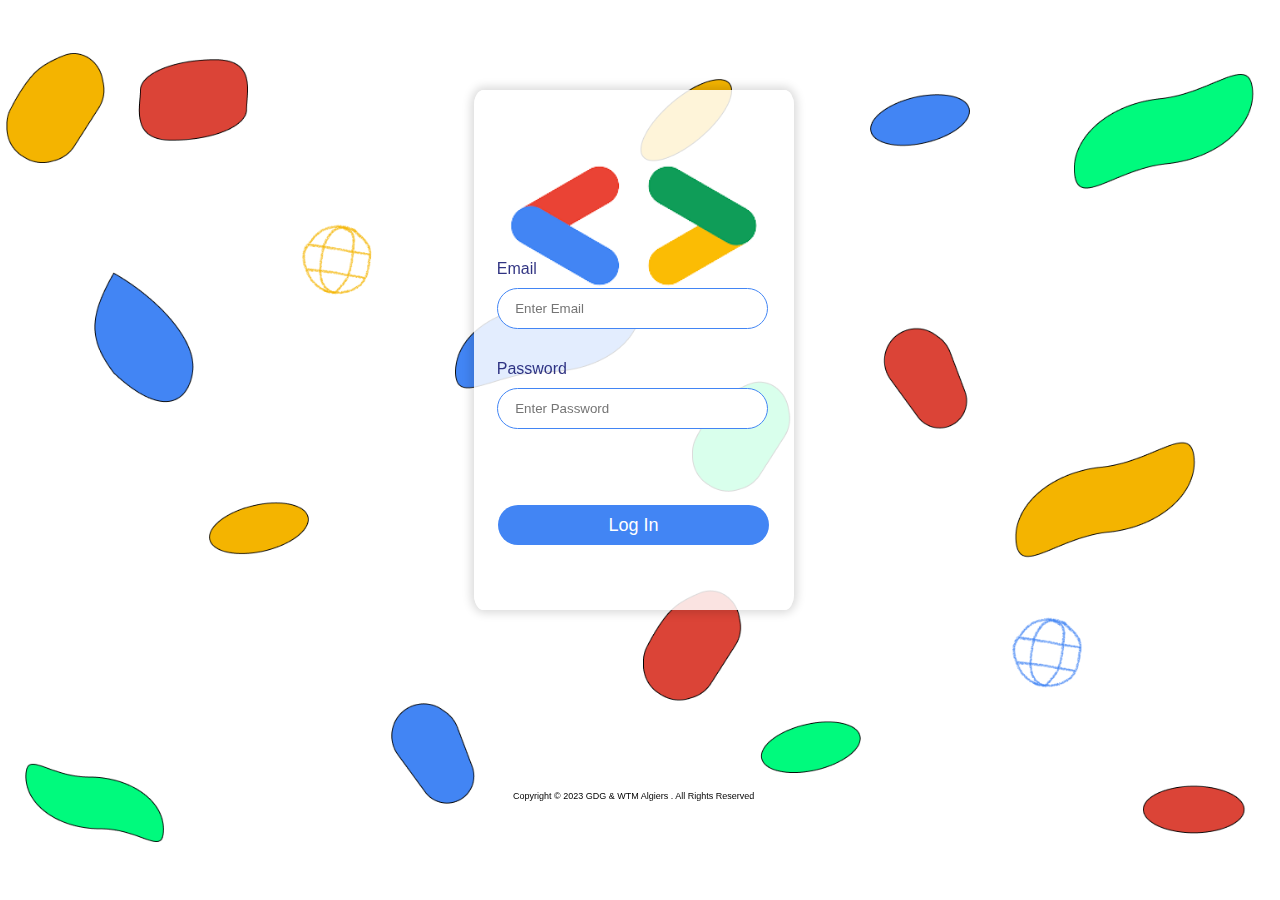
<file: index.html>
<!DOCTYPE html>
<html lang="en">
<head>
    <meta charset="UTF-8">
    <meta http-equiv="X-UA-Compatible" content="IE=edge">
    <meta name="viewport" content="width=device-width, initial-scale=1.0">
    <link rel="stylesheet" type="text/css" href="./css/login.css">
    <link rel="stylesheet" type="text/css" href="./css/navbar.css">
    <link rel="stylesheet" type="text/css" href="./css/stylesheet.css">
    
</head>
    <title>Dashboard</title>
</head>
<body>
<section class="login">
<div class="back"> 
    <img class="shapes" src="assets/Shapes.png" width="1300px">
</div>
    <div class="glass-square">
       
        <div class="glass-content"> 
            <img class="logo" src="./assets/logo.png" width="250px">
            <form><div class="email-container">
                <label >  Email  </label> 
                <input type="text" placeholder="  Enter Email" name="email" required>
            </div>
            <div class="password-container">
                <label>  Password  </label> 
                <input type="password" placeholder="  Enter Password" name="password" required>
            </div></form>
            <button type="submit" class="login-button" id="mybutton"> <p>Log In</p> </button>
            
        </div>
        <p class="copy">Copyright © 2023 GDG & WTM Algiers . All Rights Reserved</p> 
        
        
      </div>
      
</section>
 
</body>
<script src="./js/login.js"></script>
</html>
</file>
<file: css/login.css>
/*css og the login page */
.back {
display: grid;
    height: 99%;
    width: 99%;
    position: fixed;
    z-index: -1;
    
}
.shapes {
    max-width: 99%;
    max-height: 99vh;
    margin: auto;

}
.glass-square {
    display: grid;
    height: 99%;
    width: 99%;
    position: fixed; 
  }

  .glass-content {
    margin:auto;
    width: 300px;
    height: 500px;
    justify-content: center;
    overflow: hidden;
    background-color: rgba(255, 255, 255, 0.85);
    border-radius: 3%;
    box-shadow: 0 0 10px 3px rgba(0, 0, 0, 0.15);
    display: grid;
    grid-template-rows: 150px 180px auto;
    gap: 10px;
    padding: 10px;
  }
  .logo{
    margin: auto;
    grid-row: 1;
  }

  .login-button {
margin: auto;
    grid-row: 3;
   width: 99%;
    height: 40px;
    border: none;
    background-color:#4285F4;
    color: white;
    border-radius: 25px;  
    font-size: large; 
    cursor: pointer;      
  }
  .login-button:hover { 
    opacity: 0.85; 
}
input[type=text], input[type=password] { 
    width: 99%;
    margin-top: 10px;
   
    padding: 12px 10px; 
    display: inline-block; 
    border: 1.8px solid #4285F4;
   
    box-sizing: border-box; 
    border-radius: 25px;
    
    
}
form{
    margin-bottom: 0;
    grid-row: 2;
    display: grid;
    grid-template-rows: auto auto;
    color: #0b0e6bd8;
}

.password-container, .email-container{
    height: 100px;
}

 .copy{
  font-size:xx-small;
  margin: auto;
 }  
nav {
  display: list-item;
}
</file>
<file: css/navbar.css>
#navbar {
    width: 150px;
    height: 90%;
    background-color:#4285F4;
    color: #fff;
    position: fixed;
    left: 20px;
   top: 30px;
   border-radius: 30px;
  }
  
  #navbar ul {
    list-style: none;
    margin: 0;
    
  }
 
  
  #navbar li {
    display: block;
    padding-bottom: 7px;
  }
  
  #navbar a {
    display: flex;
    align-items: center;
    padding: 15px;
    color: #fff;
    font-size: 15px;
    text-decoration: none;
    opacity: 70%;
  } 

  #navbar a:hover {
    opacity: 100%;
  }
  .navlogo{
    display: block;
    margin: 18px 41px; 
  }
  ion-icon {
    margin-right: 10px;
    font-size: 20px;
  }
  .line {
    border-left: 2px solid  rgba(0, 0, 0, 0.475);;
    height: 35px;
    position: absolute;
   
    top: 26px;
    margin-left: -1px;
  }
  header {
    margin-left: 200px;
  }
  header ul {
    display: grid;
    grid-template-columns:780px 70px 130px 15px 40px;
    align-items: center;
  }
  
  header li {
    display: inline-block;
  }
  
  header span {
    display: inline-block;

  }
  .greet{
    font-size: xx-large;
  }
  header  ion-icon{
    font-size: 33px;
  color: rgba(0, 0, 0, 0.475);
  }
  //<ion-icon name="notifications-circle-outline"></ion-icon>
</file>
<file: css/stylesheet.css>
* {
    margin: 0;
    padding: 0;
    font-family: Arial, Helvetica, sans-serif;
}
</file>
